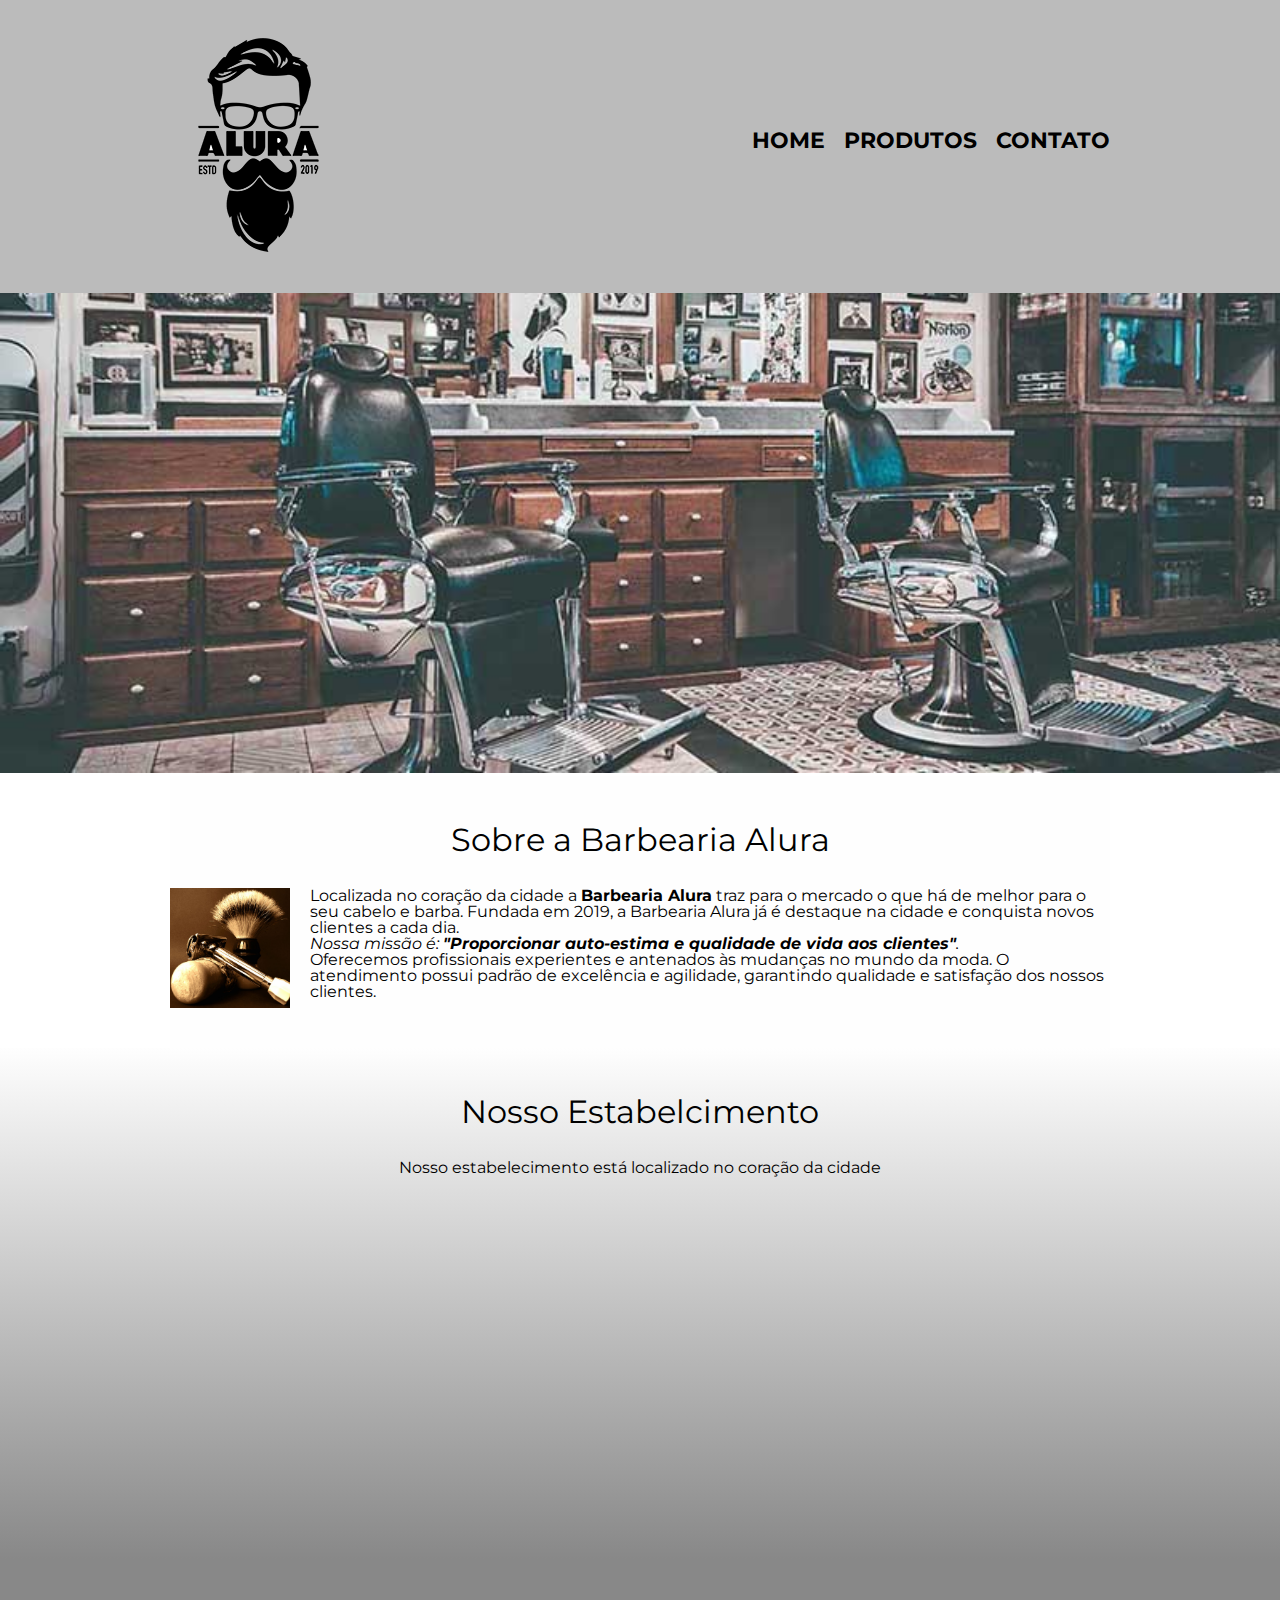
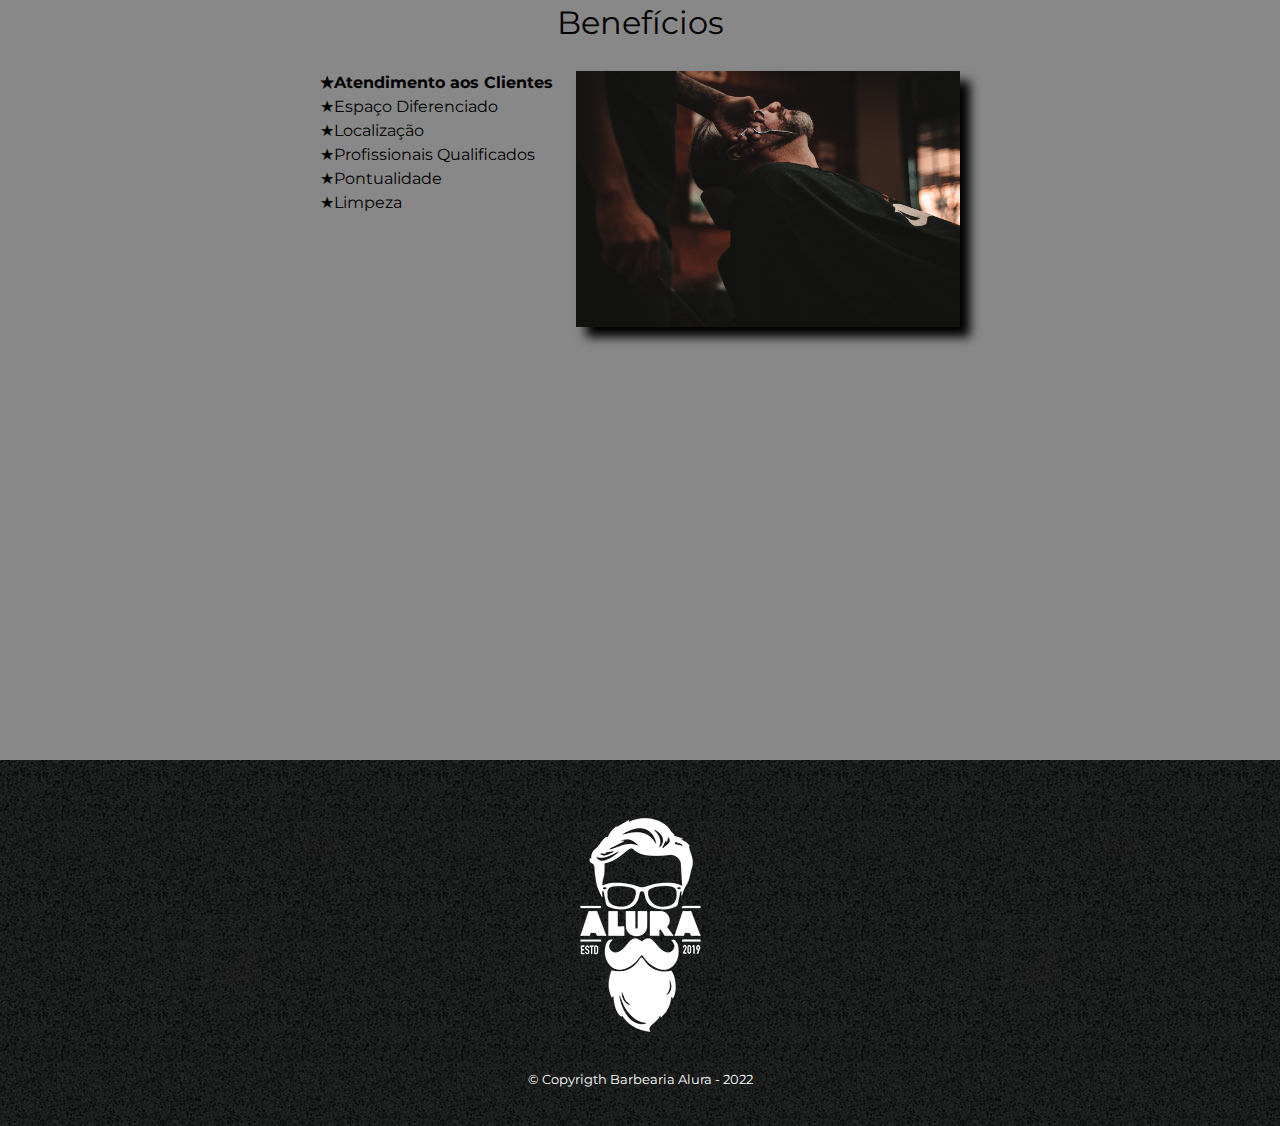
<file: index.html>
<!DOCTYPE html>
<html lang="pt-br">

<head>
    <meta charset="UTF-8">
    <meta name="viewport" content="width=device-width">
    <title>Barbearia Alura</title>
    <link rel="stylesheet" href="reset.css">
    <link rel="stylesheet" href="style.css">
    <link href="https://fonts.googleapis.com/css2?family=Montserrat&display=swap" rel="stylesheet">

</head>

<body>

    <header>
        <section class="caixa">
            <h1><img src="logo.png"></h1>

            <nav>
                <ul>
                    <li><a href="index.html">Home</a></li>
                    <li><a href="produtos.html">Produtos</a></li>
                    <li><a href="contato.html">Contato</a></li>
                </ul>
            </nav>
        </section>
    </header>

    <img class="banner" src="banner.jpg">

    <main>

        <section class="principal">

            <h2 class="titulo-principal">Sobre a Barbearia Alura</h2>

            <img class="utensilios" src="utensilios.jpg" alt="Utensilios de um barbeiro">

            <p> Localizada no coração da cidade a <strong>Barbearia Alura</strong> traz para o mercado o que há de
                melhor para o
                seu
                cabelo e barba.
                Fundada em 2019, a Barbearia Alura já é destaque na cidade e conquista novos clientes a cada dia.</p>

            <p id="missao"><em>Nossa missão é: <strong>"Proporcionar auto-estima e qualidade de vida aos
                        clientes"</strong>.</em></p>

            <p>Oferecemos profissionais experientes e antenados às mudanças no mundo da moda. O atendimento possui
                padrão de
                excelência e agilidade, garantindo qualidade e satisfação dos nossos clientes.</p>

        </section>

        <section class="mapa">
            <h3 class="titulo-principal">Nosso Estabelcimento</h3>
            <p>Nosso estabelecimento está localizado no coração da cidade</p>
            <div class="mapa-conteudo ">
                <iframe src="https://www.google.com/maps/embed?pb=!1m18!1m12!1m3!1d3659.0765008108165!
                    2d-46.70412194910159!3d-23.49375386490992!2m3!1f0!2f0!3f0!3m2!1i1024!2i768!4f13
                    .1!3m3!1m2!1s0x94cef9860ea4fd69%3A0x2694cf5db88e6bf1!2sLatoca%20-%20Produza%20seu
                    %20Sonho!5e0!3m2!1spt-BR!2sbr!4v1671130297200!5m2!1spt-BR!2sbr"
                    width="100%" height="300" style="border:0;" allowfullscreen="" loading="lazy"
                    referrerpolicy="no-referrer-when-downgrade"></iframe>
            </div>
        </section>

        <section class="beneficios">
            <h3 class="titulo-principal">Benefícios</h3>
            <div class="conteudo-beneficios">
                <ul class="lista-beneficios ">
                    <li class="itens">Atendimento aos Clientes</li>
                    <li class="itens">Espaço Diferenciado</li>
                    <li class="itens">Localização</li>
                    <li class="itens">Profissionais Qualificados</li>
                    <li class="itens">Pontualidade</li>
                    <li class="itens">Limpeza</li>
                </ul><img src="beneficios.jpg" class="imagem-beneficios">
            </div>  
            <div class="video">
                <iframe width="100%" height="315" src="https://www.youtube.com/embed/wcVVXUV0YUY" 
                frameborder="0" allow="accelerometer; autoplay; encrypted-media; gyroscope; 
                picture-in-picture" allowfullscreen></iframe>
            </div>
        </section>

    </main>

    <footer>
        <img src="logo-branco.png">
        <p class="copyrigth">&copy; Copyrigth Barbearia Alura - 2022</p>
    </footer>

</body>

</html>
</file>
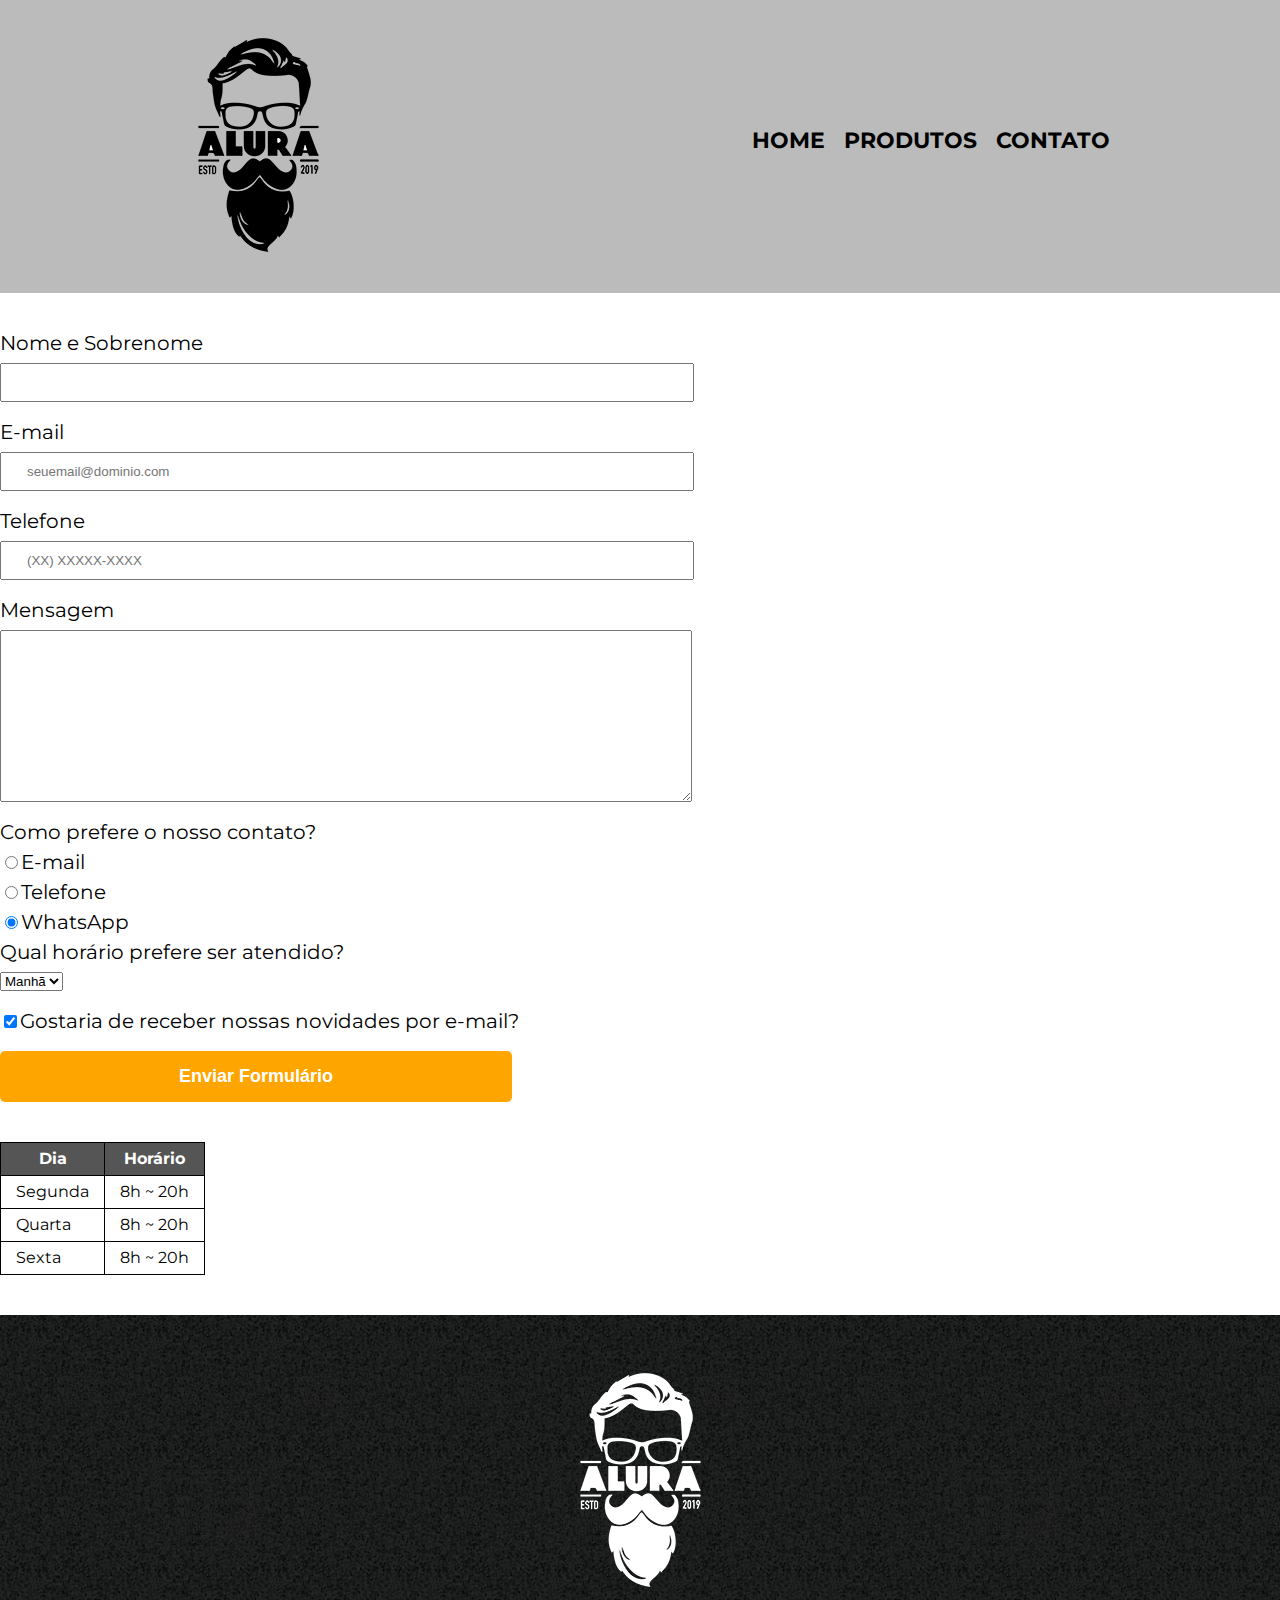
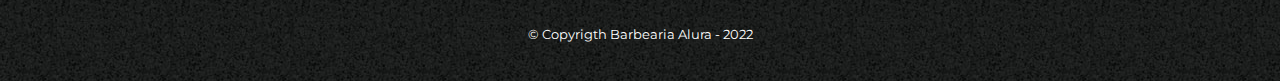
<file: contato.html>
<!DOCTYPE html>
<html>
    <head>
        <meta charset="UTF-8">
        <title>Contato - Barbearia Alura</title>
        <link rel="stylesheet" href="reset.css">
        <link rel="stylesheet" href="style.css">
        <link href="https://fonts.googleapis.com/css2?family=Montserrat&display=swap" rel="stylesheet">
    </head>
    <body>
        <header>
            <div class="caixa">
                <h1><img src="logo.png" alt="Logo da Barbearia Alura"></h1>

                <nav>
                    <ul>
                        <li><a href="index.html">Home</a></li>
                        <li><a href="produtos.html">Produtos</a></li>
                        <li><a href="contato.html">Contato</a></li>
                    </ul>
                </nav>
            </div>
        </header>
<main>
    <form >
        <label for="nomesobrenome">Nome e Sobrenome</label>
        <input type="text" id="nomesobrenome" class="input-padrao" required>

        <label for="email">E-mail</label>
        <input type="email" id="email" class="input-padrao" required placeholder="seuemail@dominio.com">

        <label for="telefone">Telefone</label>
        <input type="tel" id="telefone" class="input-padrao" required placeholder="(XX) XXXXX-XXXX">

        <label for="mensagem">Mensagem</label>
        <textarea id="mensagem" cols="63" rows="10" class="input-padrao"></textarea>

        <fieldset>
            <legend>Como prefere o nosso contato?</legend>
            <label for="radio-email"><input type="radio" name="contato" value="email"id="radio-email">E-mail</label>
            <label for="radio-telefone"><input type="radio" name="contato" value="telefone" id="radio-telefone">Telefone</label>
            <label for="radio-whatsapp"><input type="radio" name="contato" value="whatsapp" id="radio-whatsapp" checked>WhatsApp</label>
        </fieldset>

        <fieldset>
            <legend>Qual horário prefere ser atendido?</legend>
            <select>
                <option>Manhã</option>
                <option>Tarde</option>
                <option>Noite</option>
            </select>
        </fieldset>

        <label class="checkbox "> <input type="checkbox" checked>Gostaria de receber nossas novidades por e-mail?</label>
        <input type="submit" value="Enviar Formulário" class="enviar">
    </form>

    <table>
        <thead>
            <tr>
                <th>Dia</th>
                <th>Horário</th>
            </tr>
        </thead>
        <tbody>
            <tr>
                <td>Segunda</td>
                <td>8h ~ 20h</td>
            </tr>
            <tr>
                <td>Quarta</td>
                <td>8h ~ 20h</td>
            </tr>
            <tr>
                <td>Sexta</td>
                <td>8h ~ 20h</td>
            </tr>
        </tbody>
    </table>
</main>

        <footer>
            <img src="logo-branco.png" alt="Logo da Barbearia Alura">
            <p class="copyrigth">&copy; Copyrigth Barbearia Alura - 2022</p>
        </footer>

    </body>


</html>
</file>
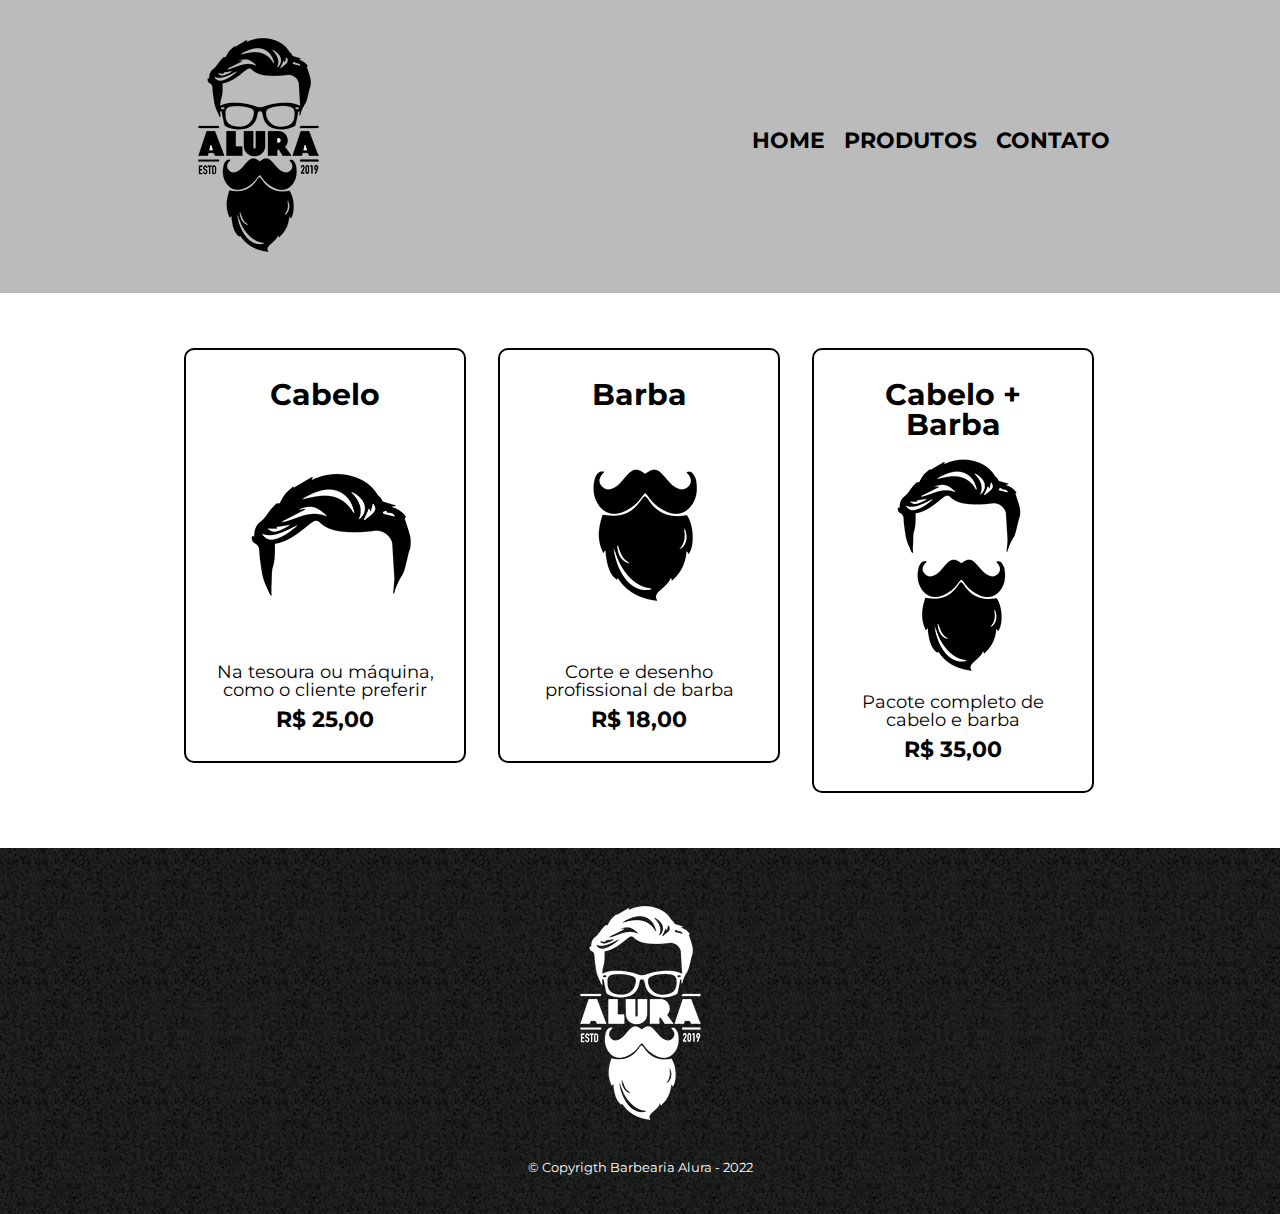
<file: produtos.html>
<!DOCTYPE html>
<html>
    <head>
        <meta charset="UTF-8">
        <title>Produtos - Barbearia Alura</title>
        <link rel="stylesheet" href="reset.css">
        <link rel="stylesheet" href="style.css">
        <link href="https://fonts.googleapis.com/css2?family=Montserrat&display=swap" rel="stylesheet">
    </head>
    <body>
        <header>
            <section class="caixa">
                <h1><img src="logo.png"></h1>
    
                <nav>
                    <ul>
                        <li><a href="index.html">Home</a></li>
                        <li><a href="produtos.html">Produtos</a></li>
                        <li><a href="contato.html">Contato</a></li>
                    </ul>
                </nav>
            </section>
        </header>
        <main>
            <ul class="produtos">
                <li>
                    <h2>Cabelo</h2>
                    <img src="cabelo.jpg">
                    <p class="produto-descricao">Na tesoura ou máquina, como o cliente preferir</p>
                    <p class="produto-preco">R$ 25,00</p>
                </li>
                <li>
                    <h2>Barba</h2>
                    <img src="barba.jpg">
                    <p class="produto-descricao">Corte e desenho profissional de barba</p>
                    <p class="produto-preco">R$ 18,00</p>
                </li>
                <li>
                    <h2>Cabelo + Barba</h2>
                    <img src="cabelo+barba.jpg">
                    <p class="produto-descricao">Pacote completo de cabelo e barba</p>
                    <p class="produto-preco">R$ 35,00</p>
                </li>
            </ul>
        </main>
        <footer>
            <img src="logo-branco.png">
            <p class="copyrigth">&copy; Copyrigth Barbearia Alura - 2022</p>
        </footer>

    </body>


</html>
</file>
<file: style.css>
body{
    font-family: 'Montserrat', sans-serif;

}

header{
    background: #BBBBBB;
    padding: 20px 0;
}

.caixa{
    position: relative;
    width: 940px;
    margin: 0 auto;
}
nav{
    position: absolute;
    top: 110px;
    right: 0;
}
nav li {
    display: inline;
    margin: 0 0 0 15px;
}
nav a {
    text-transform: uppercase;
    color: #000000;
    font-weight: bold;
    font-size: 22px;
    text-decoration: none;
}
nav a:hover{
    color: #C78C19;
    text-decoration: underline;
}
.produtos{
    width: 940px;
    margin: 0 auto;
    padding: 55px 0;
}
.produtos li{
    display: inline-block;
    text-align: center;
    width: 30%;
    vertical-align: top;
    margin: 0 1.5%;
    padding: 30px 20px;
    box-sizing: border-box;
    border: 2px solid #000000;
    border-radius: 10px;
}
.produtos li:hover{
    border-color: #C78C19;
}
.produtos li:active{
    border-color: #088C19;
}
.produtos li:hover h2{
    font-size: 34px;
}
.produtos h2{
    font-size: 30px;
    font-weight: bold;
}
.produto-descricao{
    font-size: 18px;
}
.produto-preco{
    font-size: 22px;
    font-weight: bold;
    margin-top: 10px;
}
footer{
    text-align: center;
    background: url("bg.jpg");
    padding: 40px 0;
}
.copyrigth{
    color: #FFFFFF;
    font-size: 13px;
    margin: 20px 0 0;
}

form{
    margin: 40px 0;
}

form label, form legend{
    display: block;
    font-size: 20px;
    margin: 0 0 10px;
}
.input-padrao{
    display: block;
    margin: 0 0 20px;
    padding: 10px 25px;
    width: 50%;
}
.checkbox{
    margin: 20px 0;
}

.enviar{
    width: 40%;
    padding: 15px 0;
    background: orange;
    color: white;
    font-weight: bold;
    font-size: 18px;
    border: none;
    border-radius: 5px;
    transition: 1s all;
    cursor: pointer;
}

.enviar:hover{
    background: darkorange ;
    transform: scale(1.2);
}

table{
    margin: 20px 0 40px;
}

thead{
    background: #555555;
    color: white;
    font-weight: bold;
}

td, th{
    border: 1px solid #000000;
    padding: 8px 15px;
}
/* Css da Página Inicial*/
.banner{
width: 100%;
}

.titulo-principal{
    text-align: center;
    font-size: 2em;
    margin: 0 0 1em;
    clear: left;
}

.principal{
    padding: 3em 0;
    background: #FEFEFE;             
    width: 940px;
    margin: 0 auto;
}

.principal p{
    margin: 0 0 1em;
    width: 940px;
    margin: 0 auto;
}

.principal strong{
    font-weight: bold;
}

.principal em{
    font-style: italic;
}

.mapa-conteudo{
    width: 940px;
    margin: 0 auto;
}
.mapa{
    padding: 3em 0;
    background: linear-gradient(#FEFEFE,#888888);
}

.mapa p{
    margin: 0 0 2em;
    text-align: center;
}

.utensilios{
    width: 120px;
    float: left;
    margin: 0 20px 20px 0;
}

.beneficios{
    padding: 3em 0;
    background: #888888;
}

.conteudo-beneficios{
    width: 640px;
    margin: 0 auto;
}

.lista-beneficios{
    width: 40%;
    display: inline-block;
    vertical-align: top;
}

.itens:before{
   content:"★"; /* Usando site Unicode para pegar simbolo*/
}

.itens{
    line-height: 1.5;
}

.itens:first-child {
    font-weight: bold;
    
}

.imagem-beneficios{
    width: 60%;
    opacity: 1;
    transition: 420ms;
    box-shadow: 10px /* eixo X */ 10px /* eixo Y */ 10px /* transição */ 0 /* força da sombra*/ #000000 /*cor*/;
}

.imagem-beneficios:hover{
    opacity: 0.7;
}

.video{
    width: 560px;
    margin: 2em auto;
}

@media screen and (max-width: 480px) {
    .caixa, .principal, .principal p, .conteudo-beneficios, .mapa-conteudo, .video {
        width: auto;
    }

    h1 {
        text-align: center;
    }

    nav {
        position: static;
    }

    .lista-beneficios, .imagem-beneficios {
        width: 100%;
    }
}

/* seletores avançados:

> seleciona o filho (ex: main > p    seleciona o primeiro paragrafo dentro da tag main)
+ seleciona o irmão (ex: img + p    seleciona o primeiro paragrafo depois das imagens)
~ seleciona todos os irmãos (ex: img ~ p    seleciona todos os paragrafos depois das imagens)
not exclui um item da seleção (ex: .principal p:not(#missao)      seleciona todos os paragrafos dentro da classe principal, menos o que tem o id missao)

*/
</file>
